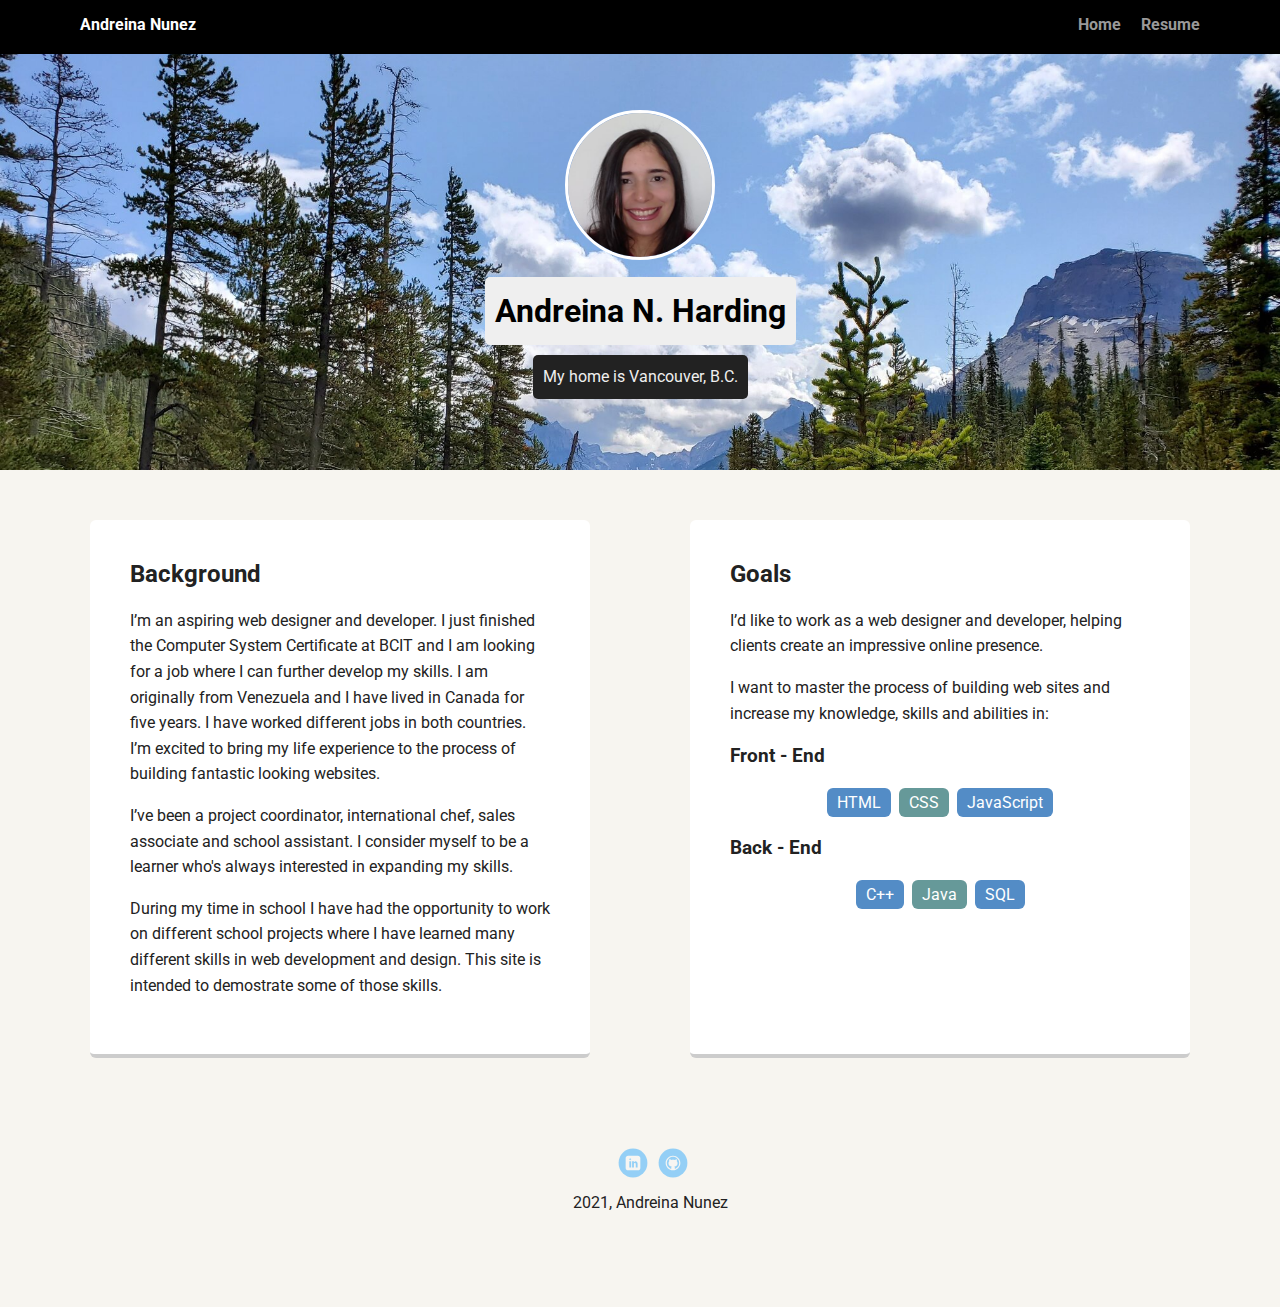
<file: index.html>
<!doctype html>
<html lang="en">
<head>
  <meta charset="utf-8">
  <title>Andreina N. Harding's Profile</title>
  <meta name="viewport" content="width=device-width, initial-scale=1.0">
  <link rel="stylesheet" href="css/styles.css" type="text/css">
  <link href="https://fonts.googleapis.com/css?family=Muli%7CRoboto:400,300,500,700,900" rel="stylesheet" type="text/css"></head>
  <body>

    <div class="main-nav">
        <ul class="nav">
          <li class="name">Andreina Nunez</li>
          <li><a href="index.html">Home</a></li>
          <li><a href="resume.html">Resume</a></li>
        </ul>
    </div>

    <header>
      <img src="images/Andreina.jpg" alt="Picture of Andreina N. Harding" class="profile-image">
      <h1 class="tag name">Andreina N. Harding</h1>
      <p class="tag location">My home is Vancouver, B.C.</p>
    </header>

    <main class="flex">
      <div class="card">
        <h2>Background</h2>
        <p>I’m an aspiring web designer and developer. I just finished the Computer System Certificate at BCIT and I am looking for a job where I can further develop my skills.
          I am originally from Venezuela and I have lived in Canada for five years. I have worked different jobs in both countries. I’m excited to bring my life experience to the process of building fantastic looking websites.</p>
        <p>I’ve been a project coordinator, international chef, sales associate and school assistant. I consider myself to be a learner who's always interested in expanding my skills.</p>
        <p> During my time in school I have had the opportunity to work on different school projects where I have learned many different skills in web development and design. This site is intended to demostrate some of those skills. </p>
      </div>

      <div class="card">
        <h2>Goals</h2>
        <p>I’d like to work as a web designer and developer, helping clients create an impressive online presence.</p>
        <p>I want to master the process of building web sites and increase my knowledge, skills and abilities in:</p>
        <h3>Front - End</h3>
        <ul class="skills">
          <li>HTML</li>
          <li>CSS</li>
          <li>JavaScript</li>
        </ul>
        <h3>Back - End</h3>
        <ul class="skills">
          <li>C++</li>
          <li>Java</li>
          <li>SQL</li>
        </ul>
      </div> 

    </main>
    <footer>
      <ul>
        <li><a href="https://www.linkedin.com/in/andreina-nunez-harding-7501b61a3/" class="social linkedin">LinkedIn</a></li>
        <li><a href="https://github.com/AndreinaNHarding" class="social github">Github</a></li>
      </ul>
      <p class="copyright">2021, Andreina Nunez</p>
    </footer>
  </body>
  </html>
</file>
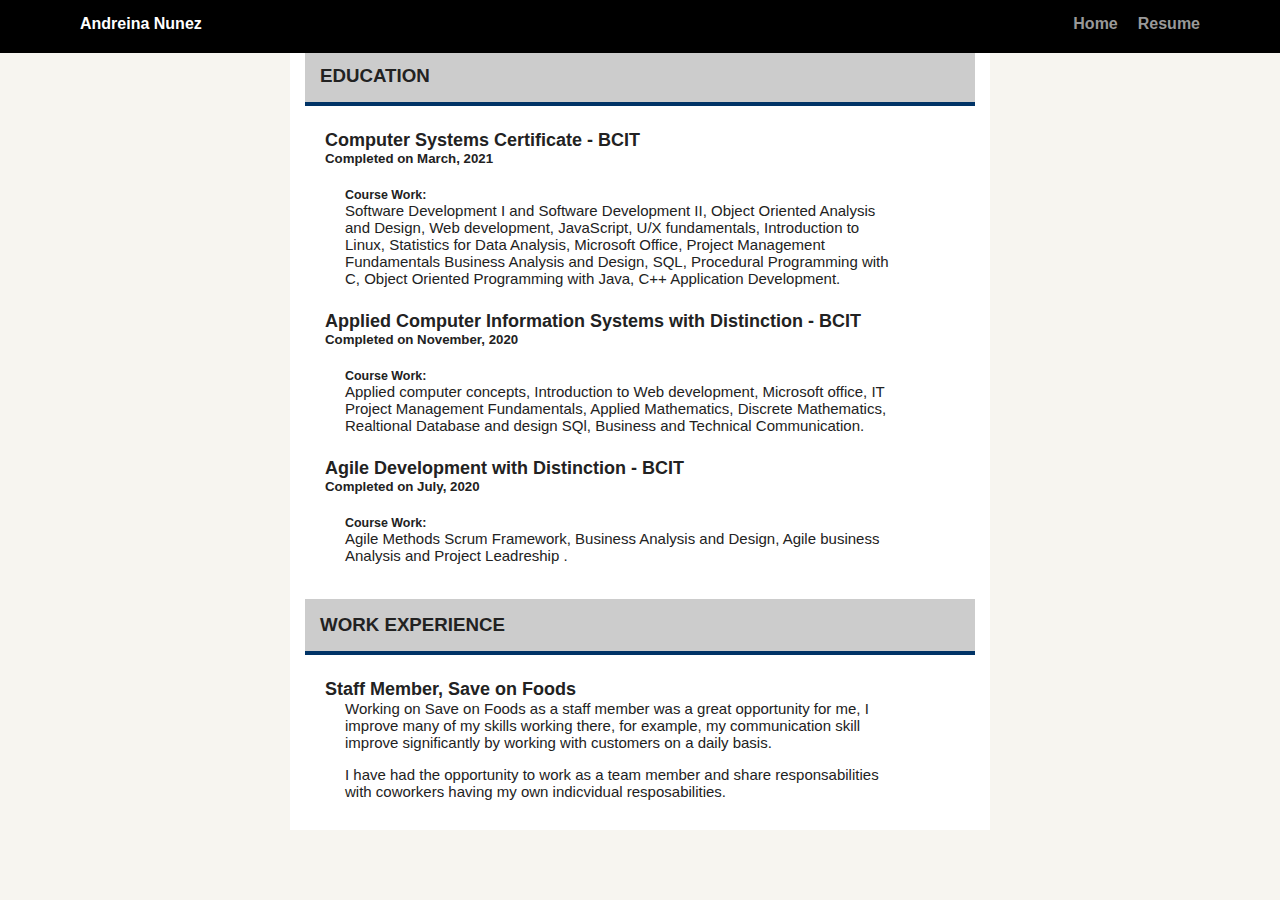
<file: resume.html>
<!DOCTYPE html>
<html lang="en">
<head>
    <meta charset="UTF-8">
    <link href="css/styles.css" rel="stylesheet" type="text/css">
    <title>Title</title>
</head>

<body>
    <div class="main-nav">
        <ul class="nav">
            <li class="name">Andreina Nunez</li>
            <li><a href="index.html">Home</a></li>
            <li><a href="resume.html">Resume</a></li>
        </ul>
    </div>

    <div class="paper-container">
        <h3 class="section-name">Education</h3>
        <h4 class="certificate-name"> Computer Systems Certificate -  BCIT </h4>
        <h5 class="date">Completed on March, 2021</h5>
        <div class="course-work">
            <h5 >Course Work:</h5>
            <p>
                Software Development I and Software Development II, Object Oriented Analysis and Design,
                Web development, JavaScript, U/X fundamentals, Introduction to Linux, Statistics for Data Analysis, Microsoft Office, Project Management Fundamentals
                Business Analysis and Design, SQL, Procedural Programming with C, Object Oriented Programming with Java, C++ Application Development.
            </p>
        </div>

        <h4 class="certificate-name"> Applied Computer Information Systems with Distinction -  BCIT</h4>
        <h5 class="date">Completed on November, 2020</h5>
        <div class="course-work">
            <h5>Course Work:</h5>
            <p>
                Applied computer concepts, Introduction to Web development, Microsoft office, IT Project Management Fundamentals, Applied Mathematics,
                Discrete Mathematics, Realtional Database and design SQl, Business and Technical Communication.
            </p>
        </div>

        <h4 class="certificate-name"> Agile Development with Distinction - BCIT </h4>
        <h5 class="date">Completed on July, 2020</h5>
        <div class="course-work">
            <h5>Course Work:</h5>
            <p>
                Agile Methods Scrum Framework, Business Analysis and Design, Agile business Analysis and Project Leadreship .
            </p>
        </div>

            <h3 class="section-name">Work Experience</h3>
        <h4 class="certificate-name"> Staff Member, Save on Foods </h4>
        <div class="course-work">
                <p>Working on Save on Foods as a staff member was a great opportunity for me, I improve many of my skills working there, for example,
                    my communication skill improve significantly by working with customers on a daily basis. </p>
            <p>I have had the opportunity to work as a team member and share responsabilities with coworkers having my own indicvidual resposabilities.</p>
        </div>
    </div>
    </body>
</html>
</file>
<file: css/styles.css>
/* Global Layout Set-up */
* { 
  box-sizing: border-box;
}
  
body {
  margin: 0;
  padding: 0;
  text-align: center;
  font-family: 'Roboto', sans-serif;
  color: #222;
  background: #f7f5f0;
}
/* Link Styles */

a {
  text-decoration: none;
  color: #999;
}
a:hover {
  color: #6633ff;
}

/* Section Styles */

.main-nav {
  width: 100%;
  background: black;
  min-height: 30px;
  padding: 10px;
  position: absolute;
  text-align: center;
}
.nav {
  display: flex;
  justify-content: space-around;
  font-weight: 700;
  list-style-type: none;
  margin: 0 auto;
  padding: 0;
}

.nav .name {
    display: block;
    margin-right: auto;
    color: white;
}
.nav li {
  padding: 5px 10px 10px 10px;
}
.nav a {
  transition: all .5s;
}
.nav a:hover {
  color: white
}

header {
  text-align: center;
  background: url('../images/vancouver.jpg') no-repeat top center ;
  background-size: cover;
  overflow: hidden;
  padding-top: 60px;
}
header {
  line-height: 1.5;
}
header .profile-image {
  margin-top: 50px;
  width: 150px;
  height: 150px;
  border-radius: 50%;
  border: 3px solid white;
  transition: all .5s;
}
header .profile-image:hover {
  transform: scale(1.2) rotate(5deg);
}
.tag {
  background-color: #efefef;
  color: black;
  padding: 10px;
  border-radius: 5px;
  display: table;
  margin: 10px auto;
} 
.location {
  background-color: #222;
  color: #efefef;
}
.card {
  margin: 30px;
  padding: 20px 40px 40px;
  max-width: 500px;
  text-align: left;
  background: #fff;
  border-bottom: 4px solid #ccc;
  border-radius: 6px;
  transition: all .5s;
}
.card:hover {
  border-color:  #669999;
}

ul.skills {
  padding: 0;
  text-align: center;
}

.skills li {
  border-radius: 6px;
  display: inline-block;
  background: #669999;
  color: white;
  padding: 5px 10px;
  margin: 2px;
}

.skills li:nth-child(odd) {
  background: #538cc6;
}

footer {
  width: 100%;
  min-height: 30px;
  padding: 20px 0 40px 20px;
}

footer .copyright {
  top: -8px;
  font-size: .75em;
}

footer ul {
  list-style-type: none;
  margin: 0;
  padding: 0;
}

footer ul li {
  display: inline-block;
}

a.social {
  display: inline-block;
  text-indent: -9999px;
  margin-left: 5px;
  width: 30px;
  height: 30px;
  background-size: 30px 30px;
  opacity: .4;
  transition: all .5s;
}
a.twitter {
  background-image: url(../images/twitter.svg);
}
a.linkedin {
  background-image: url(../images/linkedin.svg);
}
a.github {
  background-image: url(../images/github.svg);
}
a.social:hover {
  opacity: 1;
}
.clearfix {
  clear: both;
}

/* Styles for larger screens */
@media screen and (min-width: 720px) {
  
  .flex {
      display: -ms-flexbox;      /* TWEENER - IE 10 */
      display: flex; 
      max-width: 1200px;
      -ms-flex-pack: distribute;
      justify-content: space-around;
      margin: 0 auto;
  }

  header {
    min-height: 470px;
  }

  .nav {
    max-width: 1200px;
    padding: 0 30px;
  }


  main {
    padding-top: 20px;
  }

  main p {
    line-height: 1.6em;
  }

  footer {
    font-size: 1.3em;
    max-width: 1200px;
    margin: 40px auto;
  }

}

/*Resume stylesheet*/
.paper-container{
  background-color: white;
  height:auto;
  width: 700px;
  text-align: left;
  margin: auto;
  padding: 15px;
}

.section-name{
  background-color: #cccccc;
  text-transform: uppercase;
  border-bottom: #003366 4px solid;
  font-weight: bolder;
  margin-top: 35px;
  padding: 15px;
}
.certificate-name{
  margin-bottom: 0px;
  font-size: 18px;
  margin-left: 20px;
}

.date{
  margin-top: 0px;
  margin-left: 20px;
}

.course-work{
  margin-left: 40px;
  margin-right: 80px;
  font-size: 15px;

}

.course-work h5{

  margin-bottom: 0PX;
  padding: 0px;
}
.course-work p{
  margin-top: 0px;
}
</file>
